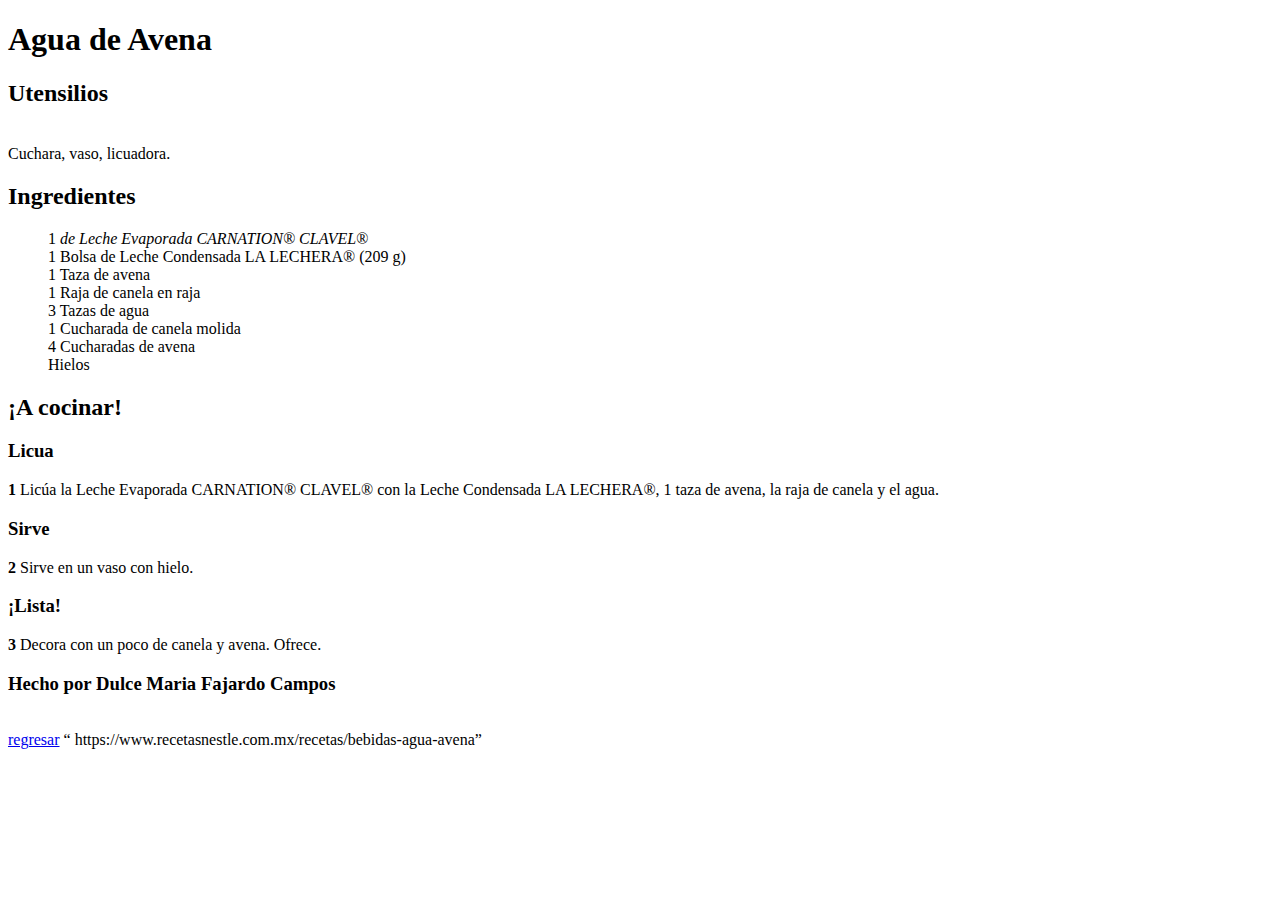
<file: desarrollowb/index.html>
<!DOCTYPE html>
<html lang="es"> 
<head>
    <meta charset="UTF-8">
    <meta name="viewport" content="width=device-width, initial-scale=1.0">
    <title>Reseta Nestle</title>
</head>
<body> <h1>Agua de Avena</h1> <!--Comentarios -->
    <main>
        
        <h2> Utensilios</h2> <br>
        Cuchara, vaso, licuadora.
        <h2> Ingredientes</h2>
        <ol>
            1 <em> de Leche Evaporada CARNATION® CLAVEL®</em>  <br>
            1 Bolsa de Leche Condensada LA LECHERA® (209 g) <br>
            1 Taza de avena <br>
            1 Raja de canela en raja <br>
            3 Tazas de agua <br>
            1 Cucharada de canela molida <br>
            4 Cucharadas de avena <br>
            Hielos
        </ol>
        <h2>
        ¡A cocinar!
        </h2>
        <h3>Licua</h3>
        
         <p> <b> 1</b> Licúa la Leche Evaporada CARNATION® CLAVEL® con la Leche Condensada LA LECHERA®,  1 taza de avena, la raja de canela y el agua. </p>
    
    
        <h3>Sirve</h3>

          <p> <b>2</b> Sirve en un vaso con hielo.</p>
        
        <h3>¡Lista!</h3
           <p> <b>3</b> Decora con un poco de canela y avena. Ofrece.</p>
             
    </main>     

<h3> Hecho por Dulce Maria Fajardo Campos</h3> <br>

<a href="../tareas/index.html"> regresar</a>

<q> https://www.recetasnestle.com.mx/recetas/bebidas-agua-avena</q>
</file>
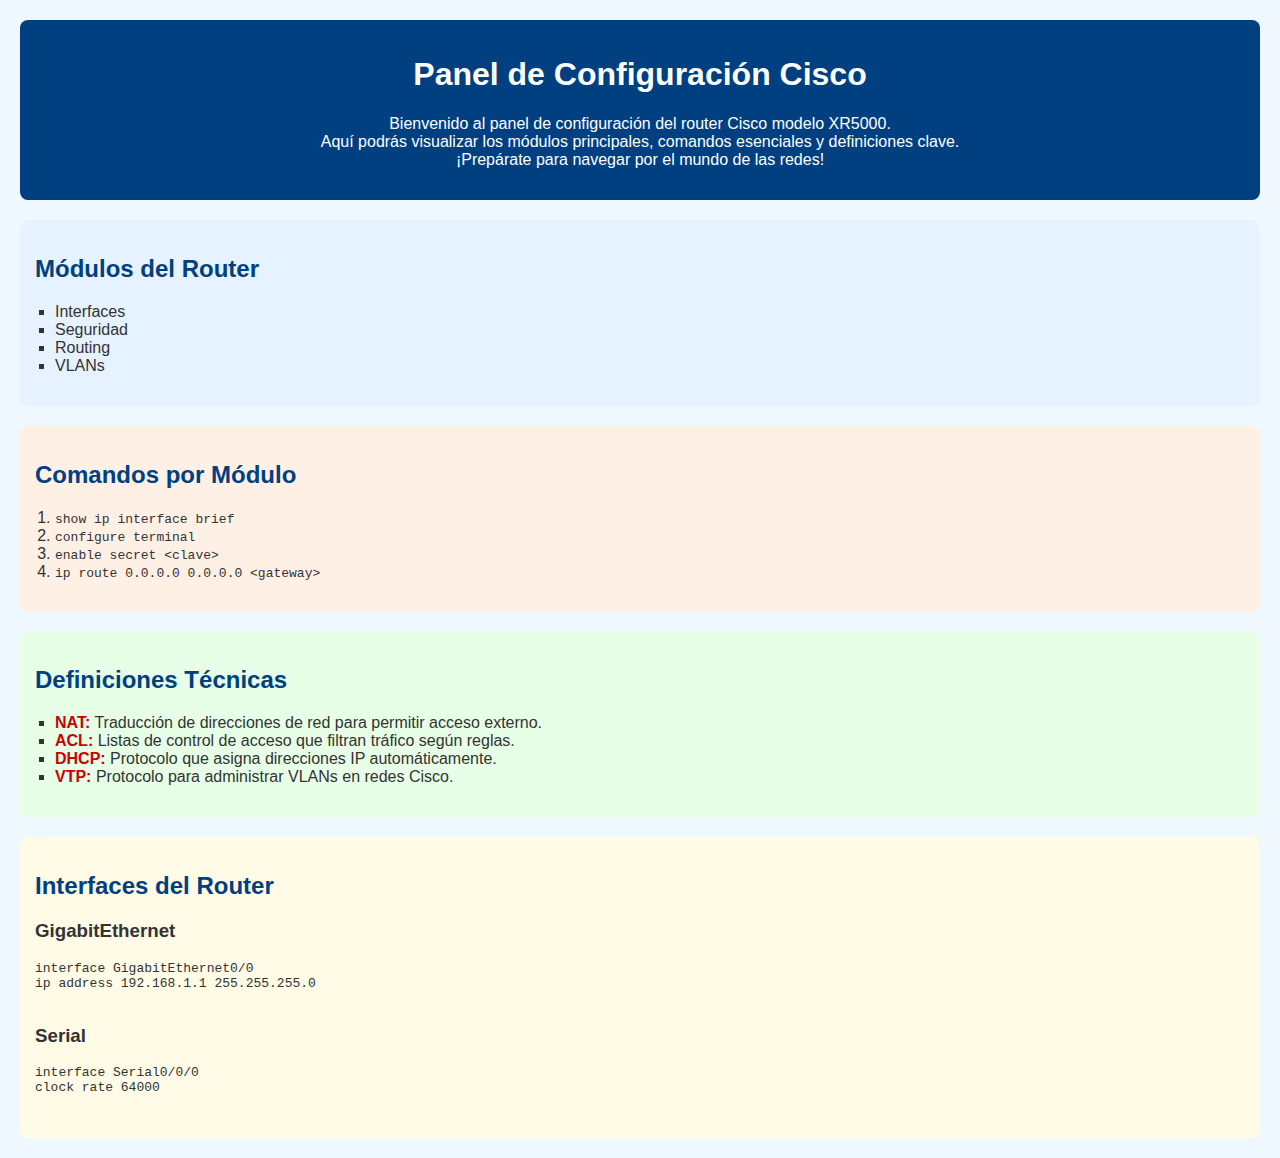
<file: colorylista.html>
<!DOCTYPE html>
<html lang="es">
<head>
  <meta charset="UTF-8">
  <title>Panel de Configuración Cisco XR5000</title>
  <style>
    body {
      font-family: Arial, sans-serif;
      background-color: #f0f8ff;
      color: #333;
      margin: 20px;
    }
    header {
      background-color: #004080;
      color: white;
      padding: 15px;
      text-align: center;
      border-radius: 8px;
    }
    section {
      margin: 20px 0;
      padding: 15px;
      border-radius: 8px;
    }
    h2 {
      color: #004080;
    }
    ul {
      list-style-type: square;
      padding-left: 20px;
    }
    ol {
      padding-left: 20px;
    }
    .modulos { background-color: #e6f2ff; }
    .comandos { background-color: #fff0e6; }
    .definiciones { background-color: #e6ffe6; }
    .interfaces { background-color: #fffbe6; }
    strong { color: #cc0000; }
  </style>
</head>
<body>
  <header>
    <h1>Panel de Configuración Cisco</h1>
    <p>Bienvenido al panel de configuración del router Cisco modelo XR5000.<br>
    Aquí podrás visualizar los módulos principales, comandos esenciales y definiciones clave.<br>
    ¡Prepárate para navegar por el mundo de las redes!</p>
  </header>

  <main>
    <section class="modulos">
      <h2>Módulos del Router</h2>
      <ul>
        <li>Interfaces</li>
        <li>Seguridad</li>
        <li>Routing</li>
        <li>VLANs</li>
      </ul>
    </section>

    <section class="comandos">
      <h2>Comandos por Módulo</h2>
      <ol>
        <li><code>show ip interface brief</code></li>
        <li><code>configure terminal</code></li>
        <li><code>enable secret &lt;clave&gt;</code></li>
        <li><code>ip route 0.0.0.0 0.0.0.0 &lt;gateway&gt;</code></li>
      </ol>
    </section>

    <section class="definiciones">
      <h2>Definiciones Técnicas</h2>
      <ul>
        <li><strong>NAT:</strong> Traducción de direcciones de red para permitir acceso externo.</li>
        <li><strong>ACL:</strong> Listas de control de acceso que filtran tráfico según reglas.</li>
        <li><strong>DHCP:</strong> Protocolo que asigna direcciones IP automáticamente.</li>
        <li><strong>VTP:</strong> Protocolo para administrar VLANs en redes Cisco.</li>
      </ul>
    </section>

    <section class="interfaces">
      <h2>Interfaces del Router</h2>
      <h3>GigabitEthernet</h3>
      <pre>
interface GigabitEthernet0/0
ip address 192.168.1.1 255.255.255.0
      </pre>
      <h3>Serial</h3>
      <pre>
interface Serial0/0/0
clock rate 64000
      </pre>
    </section>
  </main>
</body>
</html>
</file>
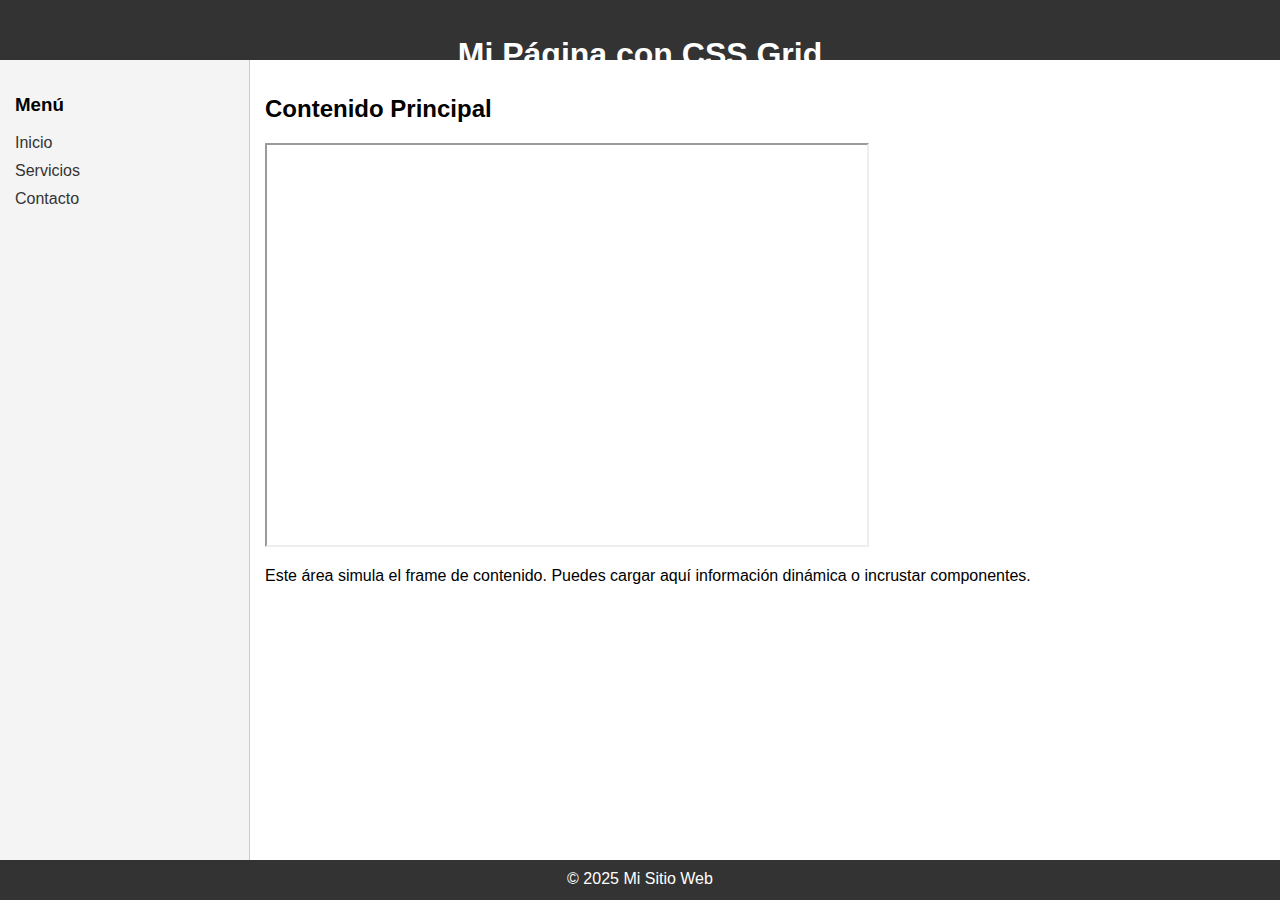
<file: framesCssP9.html>
<!DOCTYPE html>
<html lang="es">
<head>
  <meta charset="UTF-8">
  <title>Simulación de Frames con CSS Grid</title>
  <style>
    body {
      margin: 0;
      font-family: Arial, sans-serif;
    }

    .grid-container {
      display: grid;
      grid-template-areas:
        "header header"
        "sidebar content"
        "footer footer";
      grid-template-columns: 250px 1fr;
      grid-template-rows: 60px 1fr 40px;
      height: 100vh;
    }

    header {
      grid-area: header;
      background-color: #333;
      color: white;
      padding: 15px;
      text-align: center;
    }

    nav {
      grid-area: sidebar;
      background-color: #f4f4f4;
      padding: 15px;
      border-right: 1px solid #ccc;
    }

    main {
      grid-area: content;
      padding: 15px;
      background-color: #fff;
    }

    footer {
      grid-area: footer;
      background-color: #333;
      color: white;
      text-align: center;
      padding: 10px;
    }

    a {
      display: block;
      margin-bottom: 10px;
      color: #333;
      text-decoration: none;
    }

    a:hover {
      text-decoration: underline;
    }
  </style>
</head>
<body>
  <div class="grid-container">
    <header>
      <h1>Mi Página con CSS Grid</h1>
    </header>
    <nav>
      <h3>Menú</h3>
      <a href="#">Inicio</a>
      <a href="#">Servicios</a>
      <a href="#">Contacto</a>
    </nav>
    <main>
      <h2>Contenido Principal</h2>
      <iframe src="https://youtube.com/shorts/Zmx0Ou5TNJs?si=uU0Q8gFhzt0UZib0" width="600" height="400"></iframe>
      <p>Este área simula el frame de contenido. Puedes cargar aquí información dinámica o incrustar componentes.</p>
    </main>
    <footer>
      &copy; 2025 Mi Sitio Web
    </footer>
  </div>
</body>
</html>
</file>
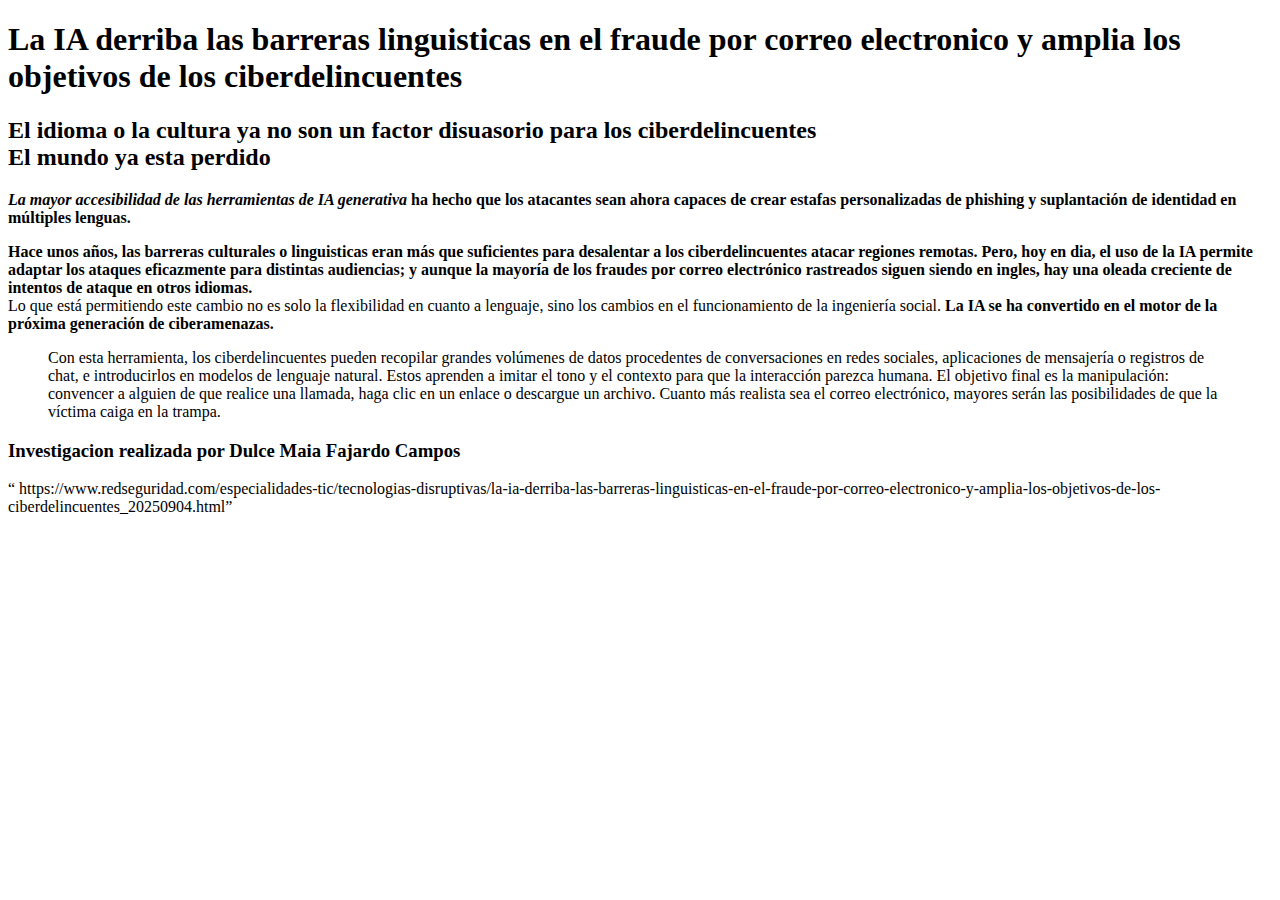
<file: index (1).html>
<!DOCTYPE html>
<html lang="es"> 
<head>
    <meta charset="UTF-8">
    <meta name="viewport" content="width=device-width, initial-scale=1.0">
    <title>Noticia</title>
</head>

<h1> La IA derriba las barreras linguisticas en el fraude por correo electronico y amplia los objetivos de los ciberdelincuentes </h1> 
<h2> El idioma o la cultura ya no son un factor disuasorio para los ciberdelincuentes <br>
    El mundo ya esta perdido <br> 

</h2> <p> <b>  <em>La mayor accesibilidad de las herramientas de IA generativa </em> ha hecho que <b>los atacantes</b> sean ahora capaces de crear estafas personalizadas de phishing y suplantación de identidad en múltiples lenguas.</b>
</p>
 

 <b>Hace unos años, las barreras culturales o linguisticas eran más que suficientes para desalentar a los ciberdelincuentes atacar regiones remotas. Pero, hoy en dia, el uso de la IA permite adaptar los ataques eficazmente para distintas audiencias; y aunque la mayoría de los fraudes por correo electrónico rastreados siguen siendo en ingles, hay una oleada creciente de intentos de ataque en otros idiomas.</b>
<br>
Lo que está permitiendo este cambio no es solo la flexibilidad en cuanto a lenguaje, sino los cambios en el funcionamiento de la ingeniería social. <strong> La IA se ha convertido en el motor de la próxima generación de ciberamenazas.</strong> <blockquote>
Con esta herramienta, los ciberdelincuentes pueden recopilar grandes volúmenes de datos procedentes de conversaciones en redes sociales, aplicaciones de mensajería o registros de chat, e introducirlos en modelos de lenguaje natural. Estos aprenden a imitar el tono y el contexto para que la interacción parezca humana. El objetivo final es la manipulación: convencer a alguien de que realice una llamada, haga clic en un enlace o descargue un archivo. Cuanto más realista sea el correo electrónico, mayores serán las posibilidades de que la víctima caiga en la trampa. </blockquote>

<h3> Investigacion realizada por Dulce Maia Fajardo Campos</h3>
 <q>  https://www.redseguridad.com/especialidades-tic/tecnologias-disruptivas/la-ia-derriba-las-barreras-linguisticas-en-el-fraude-por-correo-electronico-y-amplia-los-objetivos-de-los-ciberdelincuentes_20250904.html</q>
</file>
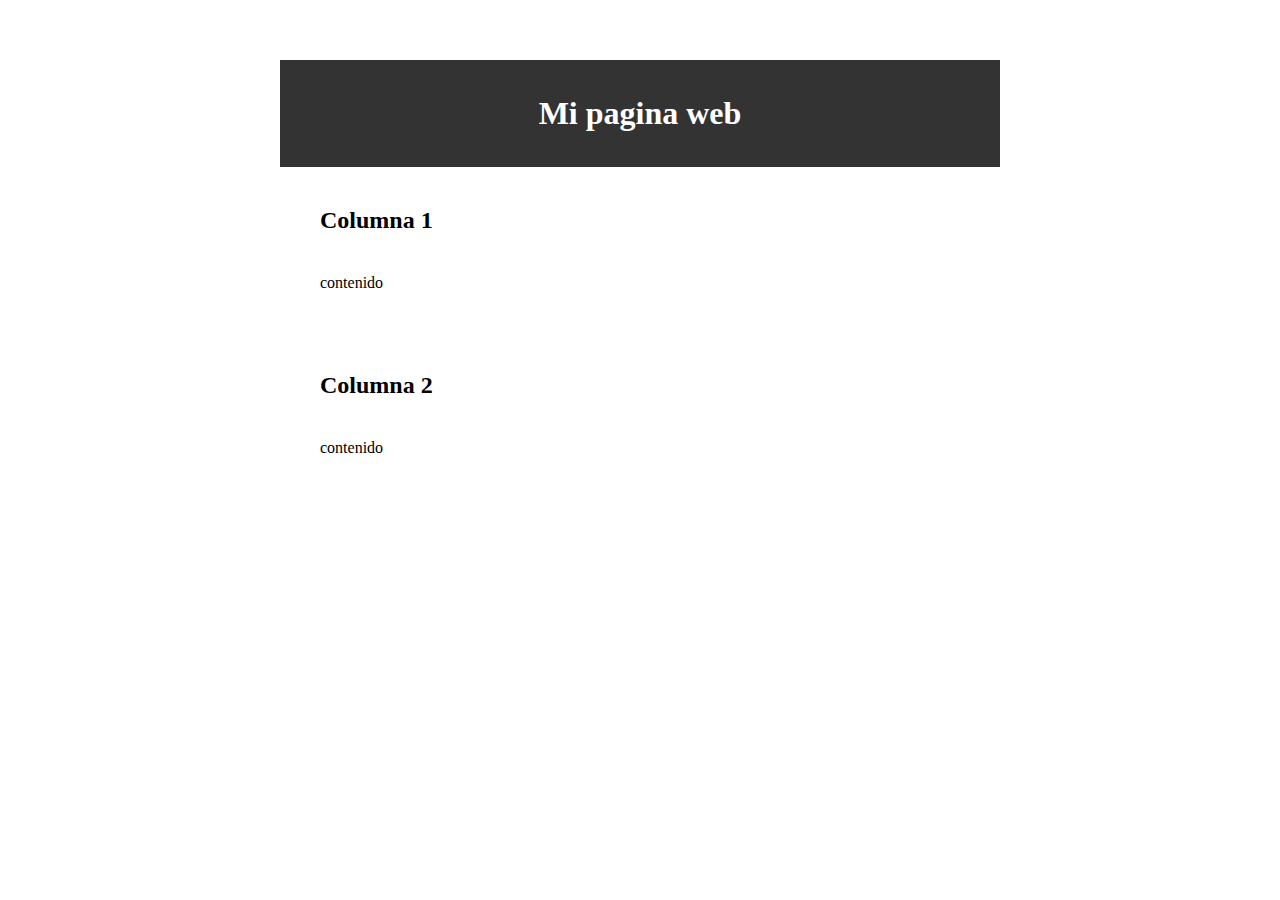
<file: Semantico.html>
<!DOCTYPE html>
<html>
<head>
<style>
* {
max-width: 800px;
margin: 0 auto;
padding: 20px;
backgound-color: #f0f0f0;
}
header {
background-color: #333;
color: white;
padding: 15px;
text-align: center;
}


</style>
</head>
<body>
<main>
<header>
<h1>Mi pagina web</h1>
</header>
<article>
<h2>Columna 1</h2>
<p>contenido</p>
</article>
<article>
<h2>Columna 2</h2>
<p>contenido</p>
</article>
</main>
</body>
</html>
</file>
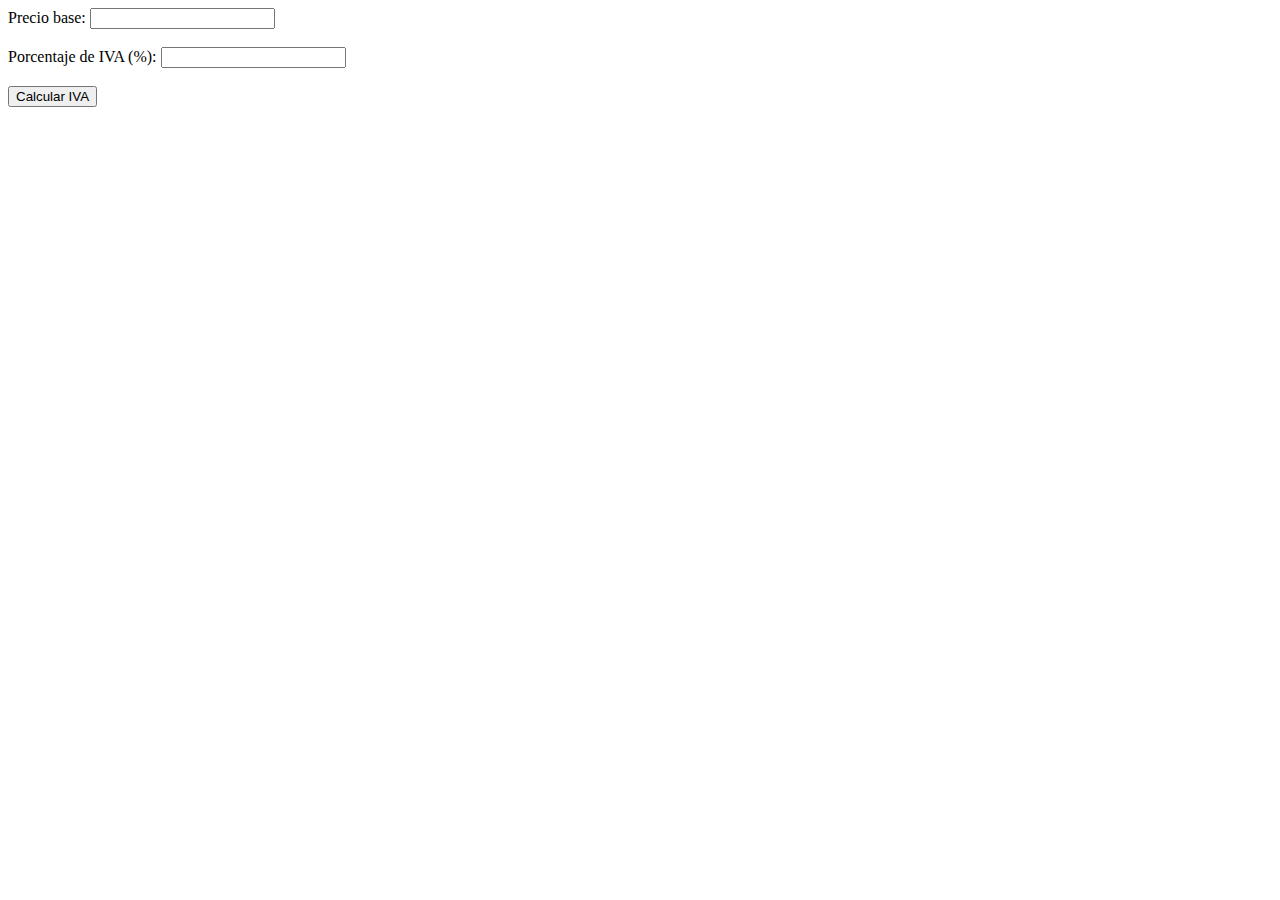
<file: desarrollowb/base.html>
<!DOCTYPE html>
<html>

<head>
    <title>Clase JavaScript</title>
</head>

<body>
    <section id="app">

        <form id="ivaFORM">
            <label for="precio">Precio base:</label>
            <input type="number" id="precio" name="precio" step="0.01" required><br><br>

            <label for="iva">Porcentaje de IVA (%):</label>
            <input type="number" id="iva" name="iva" step="0.01" required><br><br>

            <button type="submit">Calcular IVA</button>
        </form>
        <div id="resultado">

        </div>
    </section>
    <script>
        // Funcion para calcyular el IVA
        function calcularIVA(precioBase, porcentajeIVA) {
            const montoIVA = precioBase * (porcentajeIVA / 100);
            const total = precioBase + montoIVA;
            return {
                precioBase: precioBase.toFixed(2),
                porcentajeIVA: porcentajeIVA.toFixed(2),
                montoIVA: montoIVA.toFixed(2),
                total: total.toFixed(2)
            };
        }
        //capturar el formulario
        const form = document.getElementById("ivaFORM");
        const resultadoDiv = document.getElementById("resultado");

        form.addEventListener("submit", function (event) {
            event.preventDefault();
            const precioBase = parseFloat(document.getElementById("precio").value);
            const porcentajeIVA = parseFloat(document.getElementById("iva").value);
            const resultado = calcularIVA(precioBase, porcentajeIVA);
            alert(`Precio Base: $${resultado.precioBase}\nPorcentaje de IVA: ${resultado.porcentajeIVA}%\nMonto de IVA: $${resultado.montoIVA}\nTotal con IVA: $${resultado.total}`);

            resultadoDiv.innerHTML = `
                <p>Precio Base: $${resultado.precioBase}</p>
                <p>Porcentaje de IVA: ${resultado.porcentajeIVA}%</p>
                <p>Monto de IVA: $${resultado.montoIVA}</p>
                <p>Total con IVA: $${resultado.total}</p>
             `;
        });
    </script>
</body>

</html>
</file>
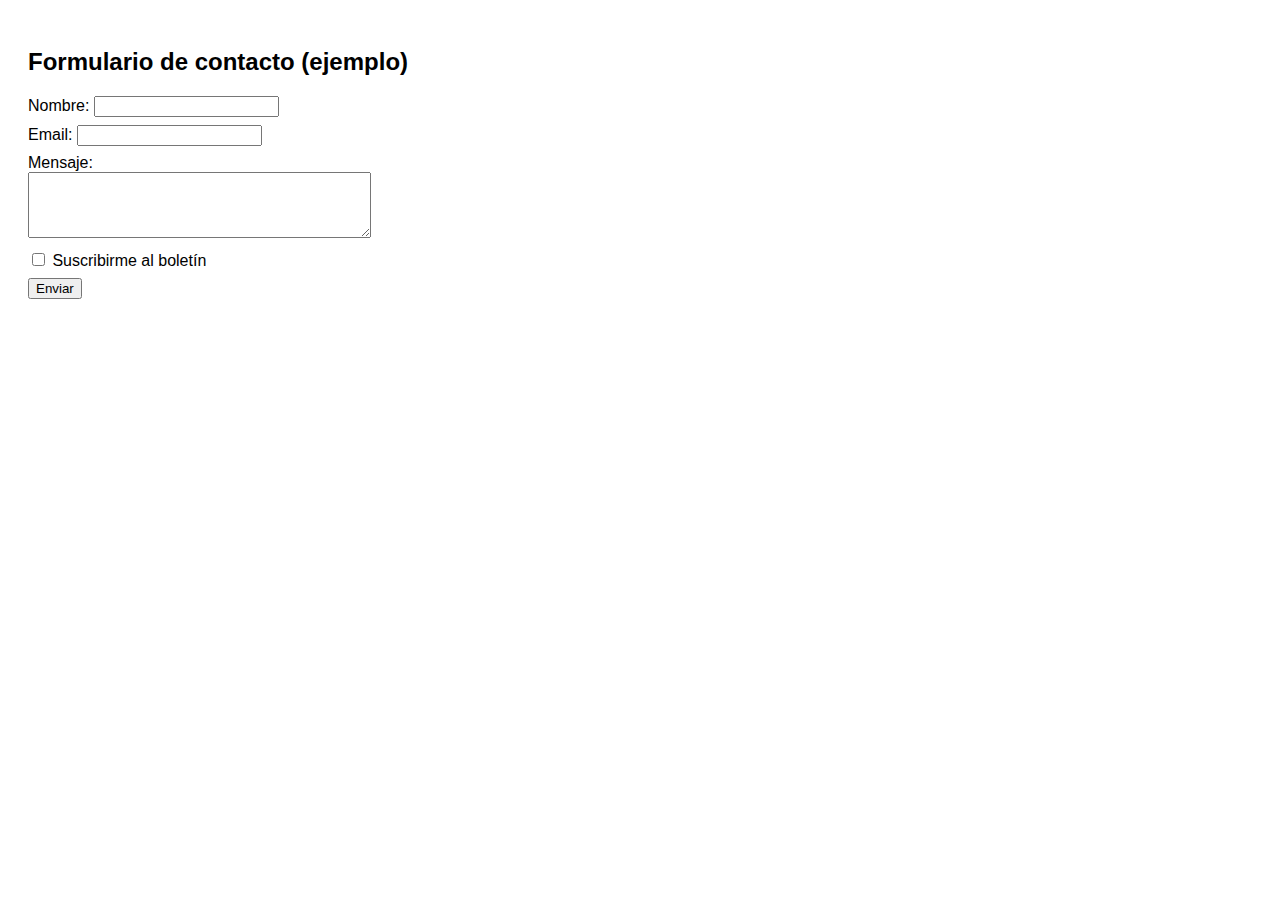
<file: desarrollowb/form_example.html>
<!DOCTYPE html>
<html lang="es">
<head>
    <meta charset="utf-8">
    <title>Ejemplo de Formulario</title>
    <style>
        body{font-family: Arial, sans-serif; padding:20px}
        label{display:block; margin:8px 0}
    </style>
</head>
<body>
    <h2>Formulario de contacto (ejemplo)</h2>
    <form method="post" action="form_handler.php">
        <label>Nombre: <input type="text" name="name" required></label>
        <label>Email: <input type="email" name="email" required></label>
        <label>Mensaje:<br><textarea name="message" rows="4" cols="40" required></textarea></label>
        <label><input type="checkbox" name="subscribe"> Suscribirme al boletín</label>
        <button type="submit">Enviar</button>
    </form>

</body>
</html>
</file>
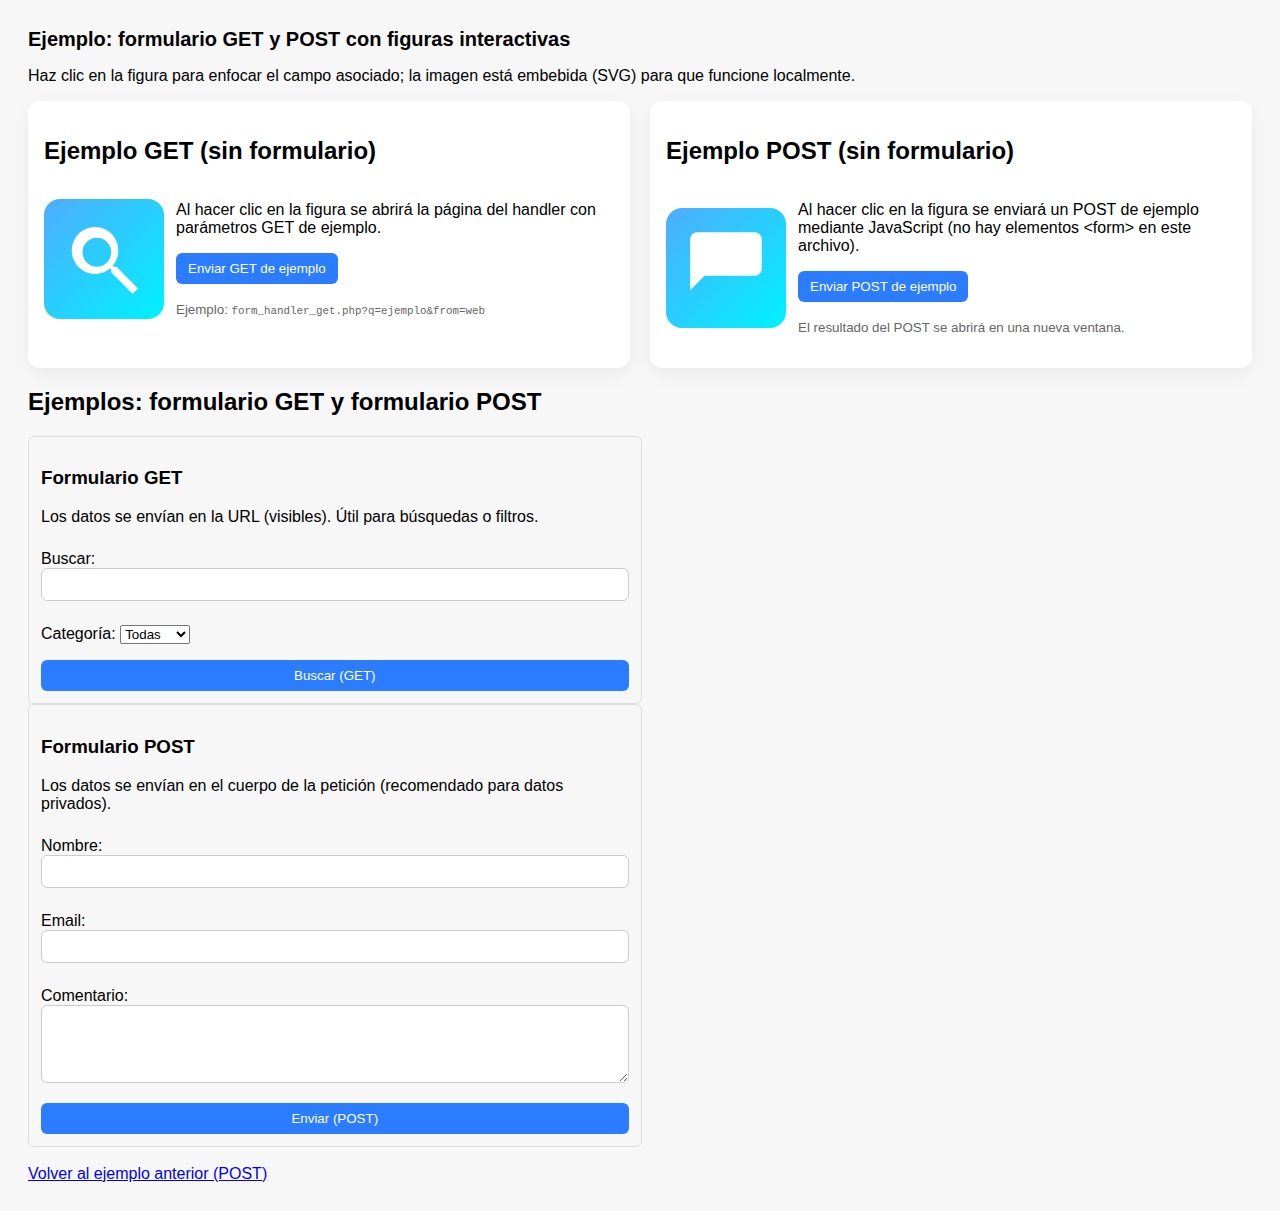
<file: desarrollowb/forms_get_post.html>
<!DOCTYPE html>
<html lang="es">
<head>
    <meta charset="utf-8">
    <title>Formularios GET y POST - Figuras interactivas</title>
    <meta name="viewport" content="width=device-width,initial-scale=1">
    <style>
        body{font-family:Arial, Helvetica, sans-serif; padding:24px; background:#f7f7f7}
        .container{display:flex; gap:20px; flex-wrap:wrap}
        .card{background:white;border-radius:12px;padding:16px;box-shadow:0 6px 18px rgba(0,0,0,.06);flex:1;min-width:280px}
        h1{font-size:20px;margin:0 0 12px}
        form{display:flex;flex-direction:column;gap:8px}

        /* Figura interactiva */
        .figure{width:120px;height:120px;border-radius:16px;background:linear-gradient(135deg,#4facfe 0%,#00f2fe 100%);display:flex;align-items:center;justify-content:center;margin:8px 0;transition:transform .18s ease, box-shadow .18s ease;cursor:pointer}
        .figure img{width:72%;height:72%;object-fit:contain;border-radius:8px}
        .figure:hover{transform:translateY(-6px) scale(1.03);box-shadow:0 12px 30px rgba(0,0,0,.12)}
        .figure:active{transform:translateY(-2px) scale(.99)}

        .row{display:flex;align-items:center;gap:12px}
        input[type="text"], input[type="email"], textarea{padding:8px;border-radius:6px;border:1px solid #ccc;width:100%;box-sizing:border-box}
        button{padding:8px 12px;border:0;border-radius:6px;background:#2b7cff;color:white;cursor:pointer}
        small.note{color:#666}
    </style>
</head>
<body>
    <h1>Ejemplo: formulario GET y POST con figuras interactivas</h1>
    <p class="note">Haz clic en la figura para enfocar el campo asociado; la imagen está embebida (SVG) para que funcione localmente.</p>

    <div class="container">
        <div class="card">
            <h2>Ejemplo GET (sin formulario)</h2>
            <div class="row">
                <label class="figure" tabindex="0" onclick="doGet()" title="Haz clic para enviar GET">
                    <!-- Imagen SVG embebida (ícono de búsqueda) -->
                    <img src='data:image/svg+xml;utf8,<svg xmlns="http://www.w3.org/2000/svg" viewBox="0 0 24 24" fill="white"><path d="M15.5 14h-.79l-.28-.27A6.471 6.471 0 0 0 16 9.5 6.5 6.5 0 1 0 9.5 16c1.61 0 3.09-.59 4.23-1.57l.27.28v.79L20 21.49 21.49 20l-5.99-6zM10 14a4 4 0 1 1 0-8 4 4 0 0 1 0 8z"/></svg>' alt="ícono"/>
                </label>
                <div style="flex:1">
                    <p>Al hacer clic en la figura se abrirá la página del handler con parámetros GET de ejemplo.</p>
                    <button onclick="doGet()">Enviar GET de ejemplo</button>
                    <p><small class="note">Ejemplo: <code>form_handler_get.php?q=ejemplo&from=web</code></small></p>
                </div>
            </div>
        </div>

        <div class="card">
            <h2>Ejemplo POST (sin formulario)</h2>
            <div class="row">
                <label class="figure" tabindex="0" onclick="doPost()" title="Haz clic para enviar POST">
                    <!-- Imagen SVG embebida (ícono de mensaje) -->
                    <img src='data:image/svg+xml;utf8,<svg xmlns="http://www.w3.org/2000/svg" viewBox="0 0 24 24" fill="white"><path d="M20 2H4c-1.1 0-2 .9-2 2v14l4-4h14c1.1 0 2-.9 2-2V4c0-1.1-.9-2-2-2z"/></svg>' alt="ícono mensaje"/>
                </label>
                <div style="flex:1">
                    <p>Al hacer clic en la figura se enviará un POST de ejemplo mediante JavaScript (no hay elementos &lt;form&gt; en este archivo).</p>
                    <button onclick="doPost()">Enviar POST de ejemplo</button>
                    <p><small class="note">El resultado del POST se abrirá en una nueva ventana.</small></p>
                </div>
            </div>
        </div>
    </div>

    <script>
        // Mejora accesibilidad: permitir activar figura con Enter/Space
        document.querySelectorAll('.figure').forEach(function(el){
            el.addEventListener('keydown', function(e){
                if(e.key === 'Enter' || e.key === ' '){ e.preventDefault(); el.click(); }
            });
        });

        // Enviar GET sin formulario (navegación con parámetros)
        function doGet(){
            const params = new URLSearchParams({q:'ejemplo', from:'web'}).toString();
            window.location.href = 'form_handler_get.php?' + params;
        }

        // Enviar POST sin formulario usando fetch y abrir resultado en nueva ventana
        function doPost(){
            const data = new URLSearchParams({
                name: 'Usuario ejemplo',
                email: 'usuario@example.com',
                message: 'Mensaje enviado mediante fetch POST (sin <form>)'
            });

            fetch('form_handler_post.php', {
                method: 'POST',
                headers: {'Content-Type': 'application/x-www-form-urlencoded'},
                body: data.toString()
            })
            .then(response => response.text())
            .then(html => {
                const w = window.open();
                if (w) {
                    w.document.write(html);
                    w.document.close();
                } else {
                    alert('No se pudo abrir la ventana. Permite ventanas emergentes para esta página.');
                }
            })
            .catch(err => alert('Error al enviar POST: ' + err));
        }
    </script>
</body>
</html>
<!DOCTYPE html>
<html lang="es">
<head>
    <meta charset="utf-8">
    <title>Formularios GET y POST - Ejemplo</title>
    <style>
        body{font-family:Arial, sans-serif;padding:20px}
        .col{display:inline-block;vertical-align:top;width:48%;margin-right:2%}
        label{display:block;margin:8px 0}
        .box{border:1px solid #ddd;padding:12px;border-radius:6px}
    </style>
</head>
<body>
    <h2>Ejemplos: formulario GET y formulario POST</h2>

    <div class="col box">
        <h3>Formulario GET</h3>
        <p>Los datos se envían en la URL (visibles). Útil para búsquedas o filtros.</p>
        <form method="get" action="form_handler_get.php">
            <label>Buscar: <input type="text" name="q" required></label>
            <label>Categoría:
                <select name="cat">
                    <option value="all">Todas</option>
                    <option value="news">Noticias</option>
                    <option value="blog">Blog</option>
                </select>
            </label>
            <button type="submit">Buscar (GET)</button>
        </form>
    </div>

    <div class="col box">
        <h3>Formulario POST</h3>
        <p>Los datos se envían en el cuerpo de la petición (recomendado para datos privados).</p>
        <form method="post" action="form_handler_post.php">
            <label>Nombre: <input type="text" name="name" required></label>
            <label>Email: <input type="email" name="email" required></label>
            <label>Comentario:<br><textarea name="comment" rows="4" cols="30" required></textarea></label>
            <button type="submit">Enviar (POST)</button>
        </form>
    </div>

    <div style="clear:both;margin-top:18px">
        <a href="form_example.html">Volver al ejemplo anterior (POST)</a>
    </div>
</body>
</html>
</file>
